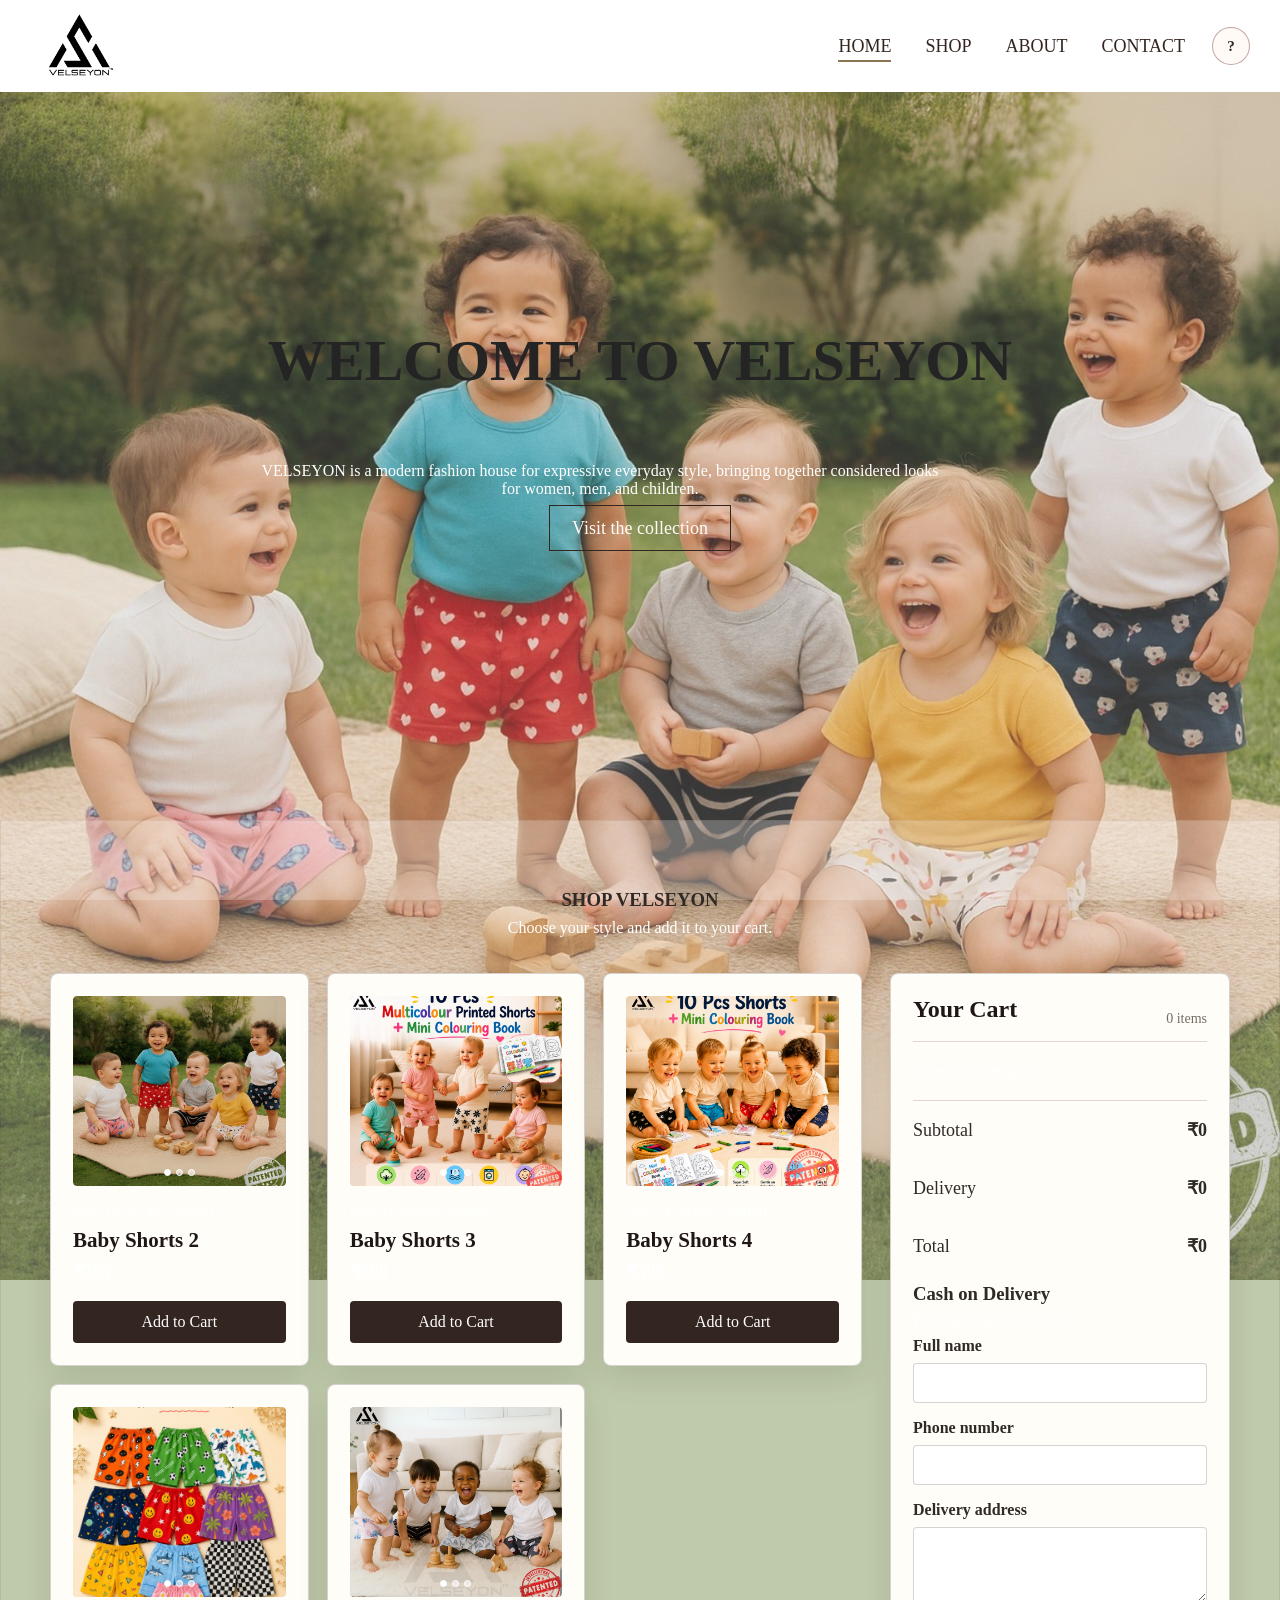
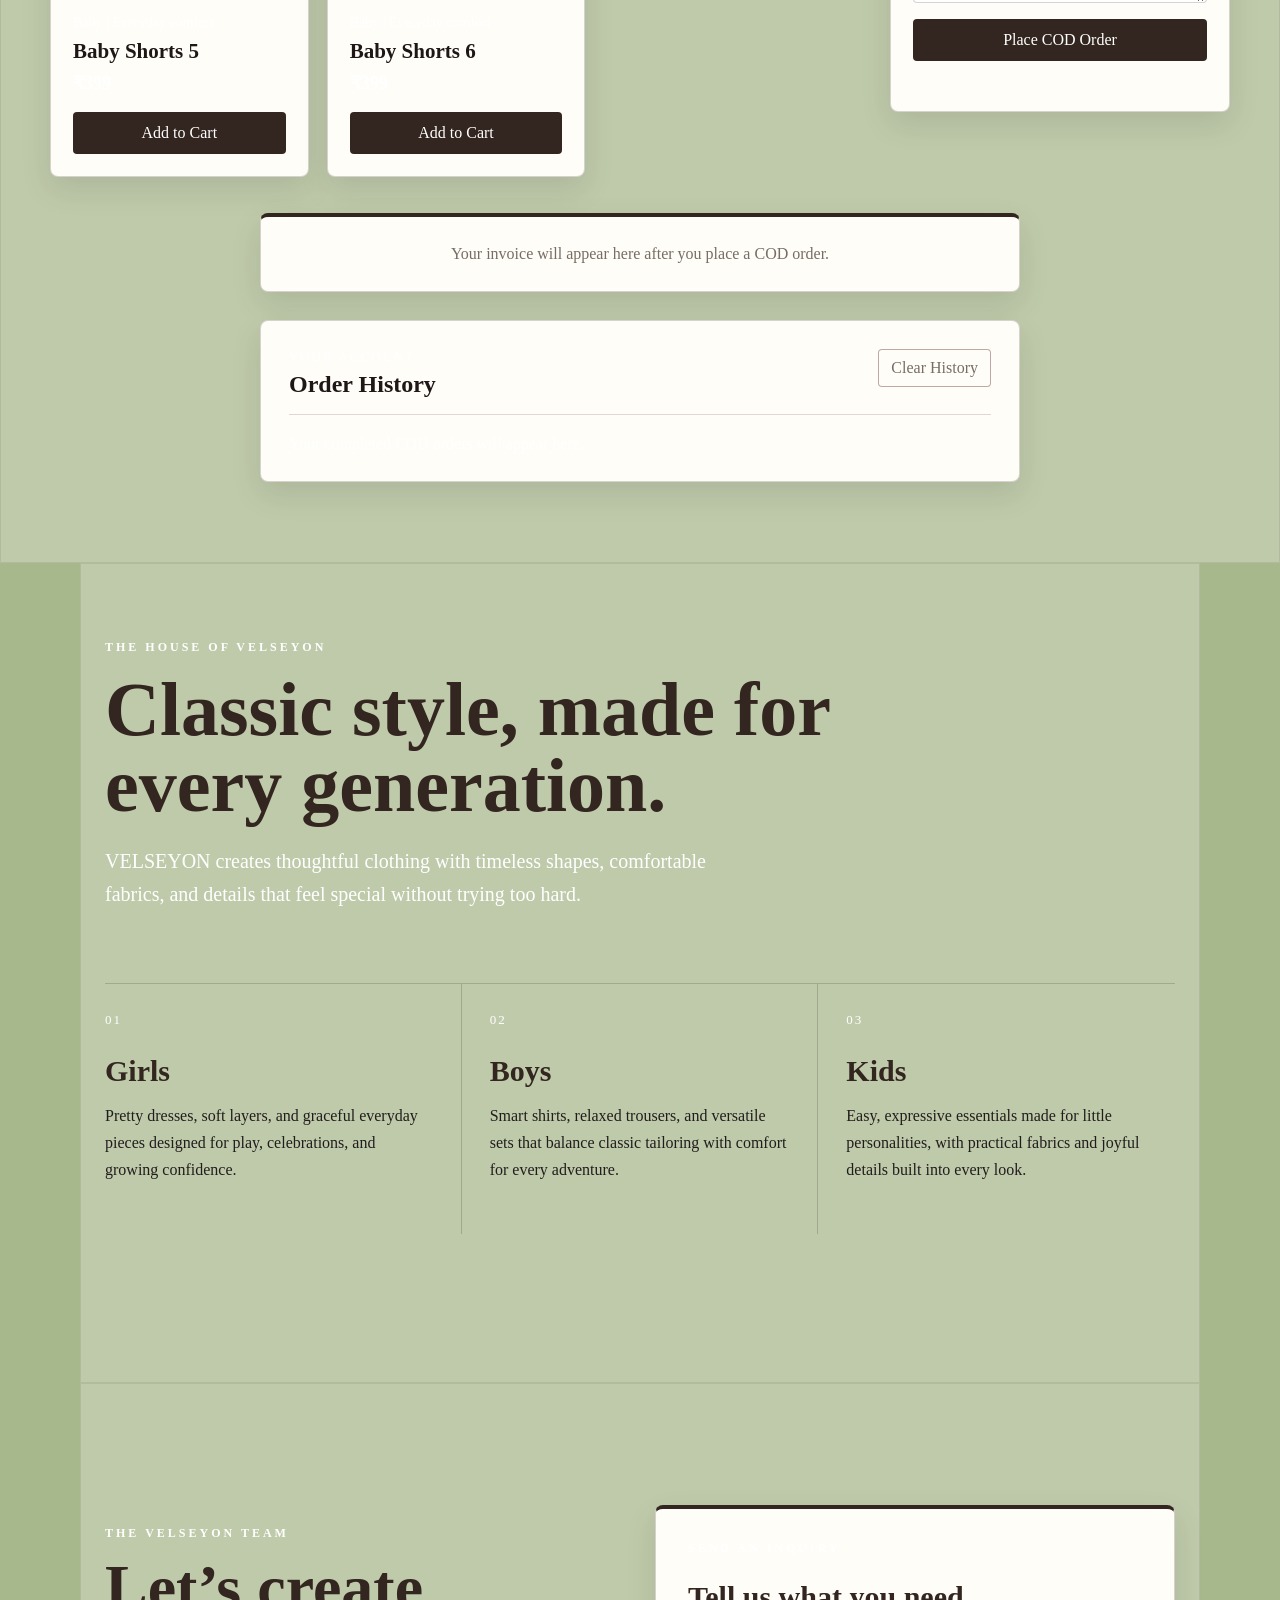
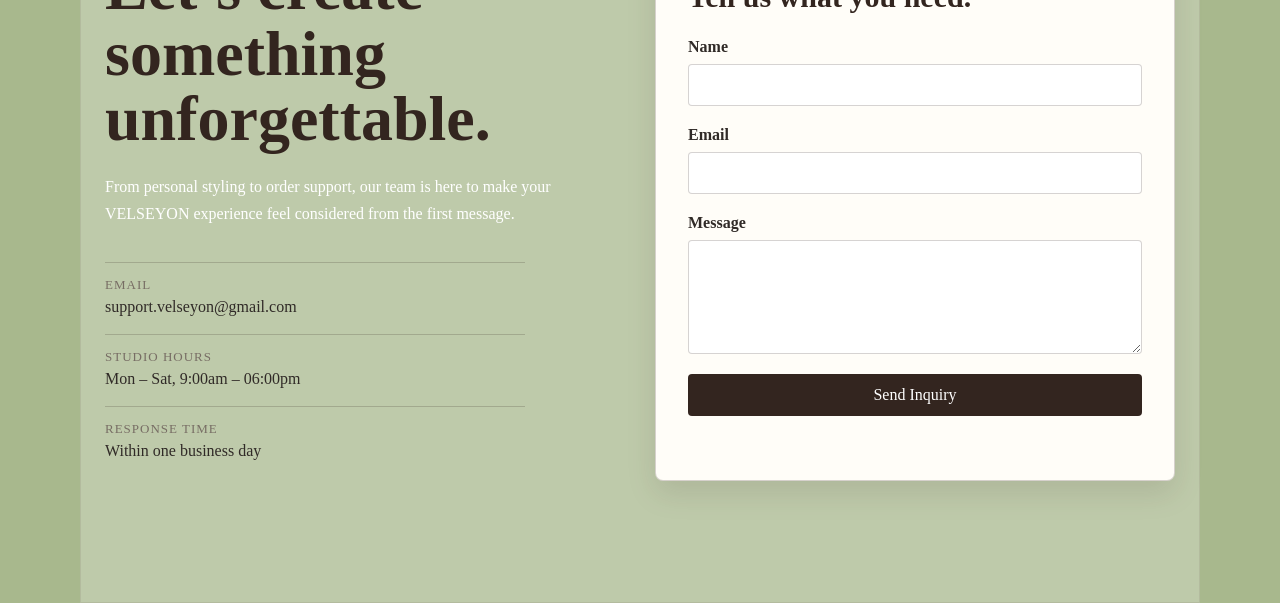
<file: index.html>
<!DOCTYPE html>
<html lang="en">
<head>
    <meta charset="UTF-8">
    <meta name="viewport" content="width=device-width, initial-scale=1.0">
    <meta http-equiv="refresh" content="0; url=HOME%20PAGE.html">
    <title>VELSEYON</title>
</head>
<body>
    <p>Opening VELSEYON...</p>
    <p><a href="HOME%20PAGE.html">Open the VELSEYON home page</a></p>
    <script>window.location.replace('HOME%20PAGE.html');</script>
</body>
</html>
</file>
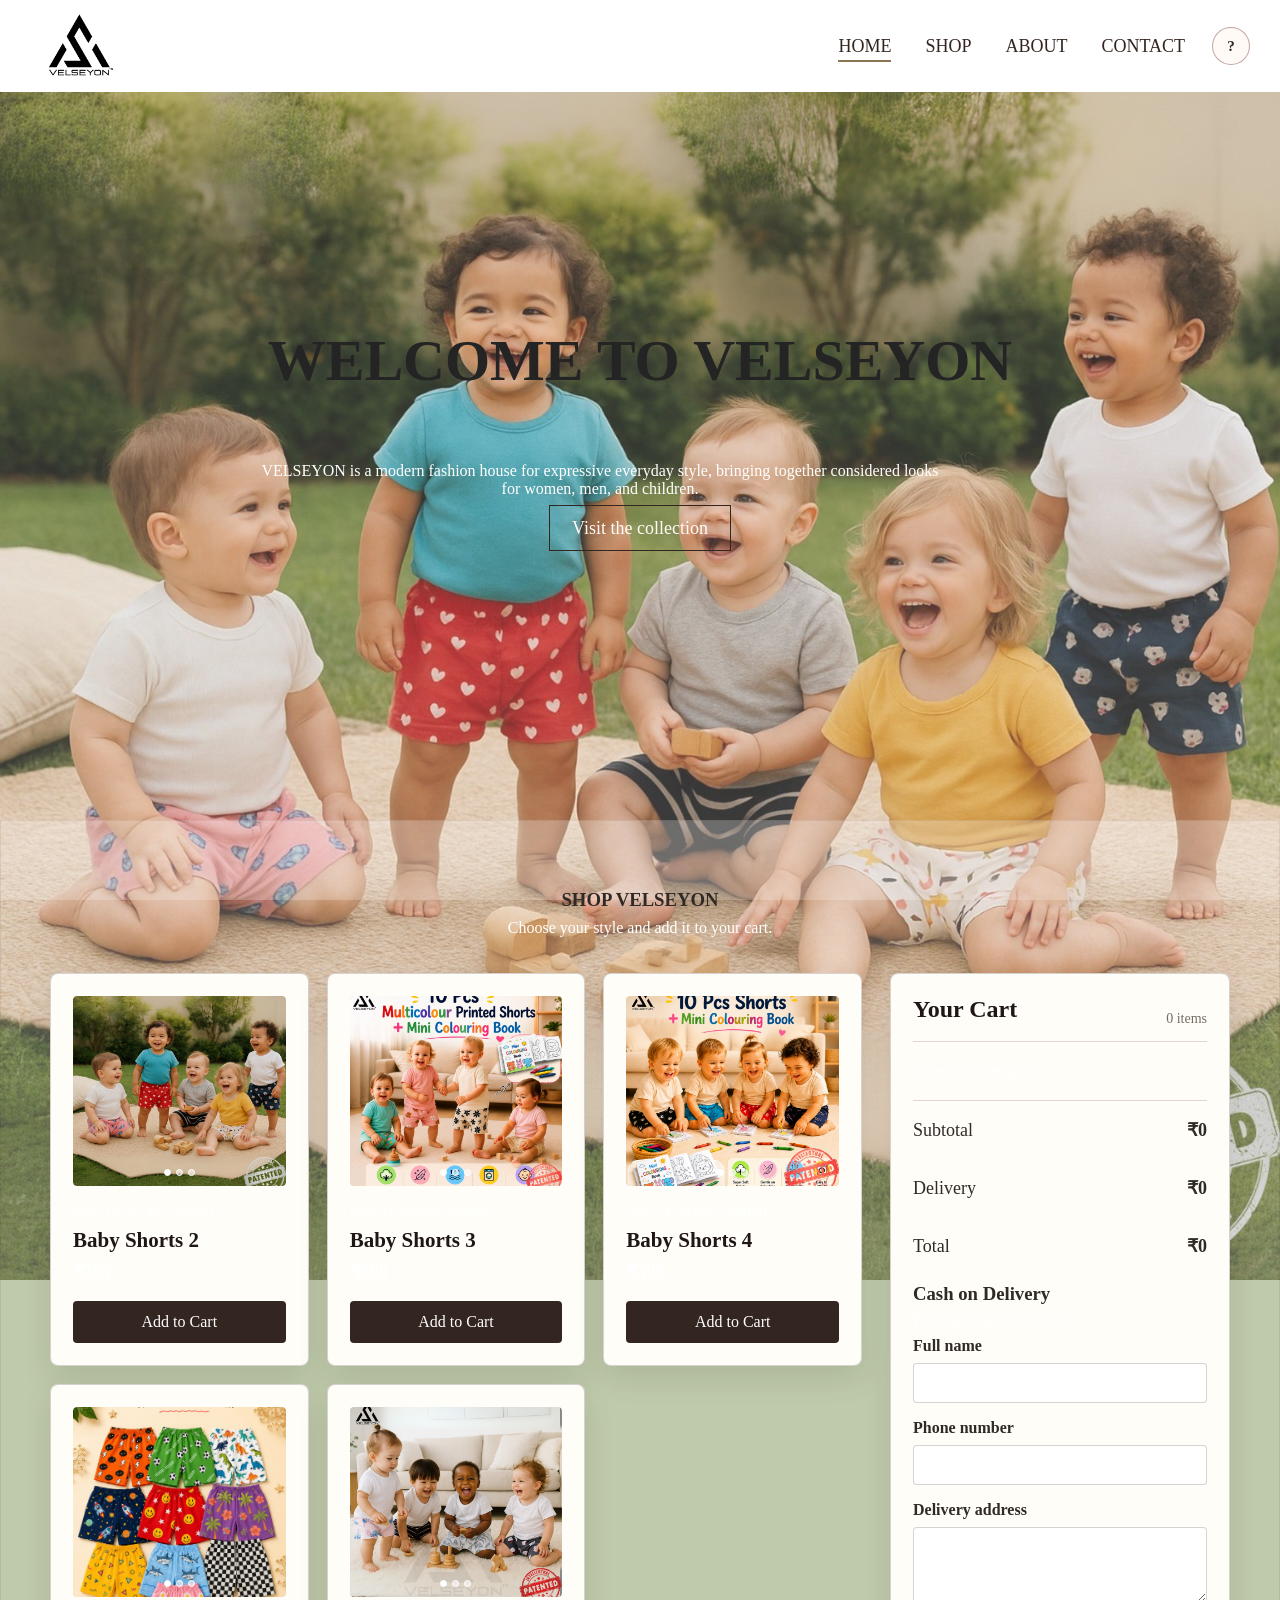
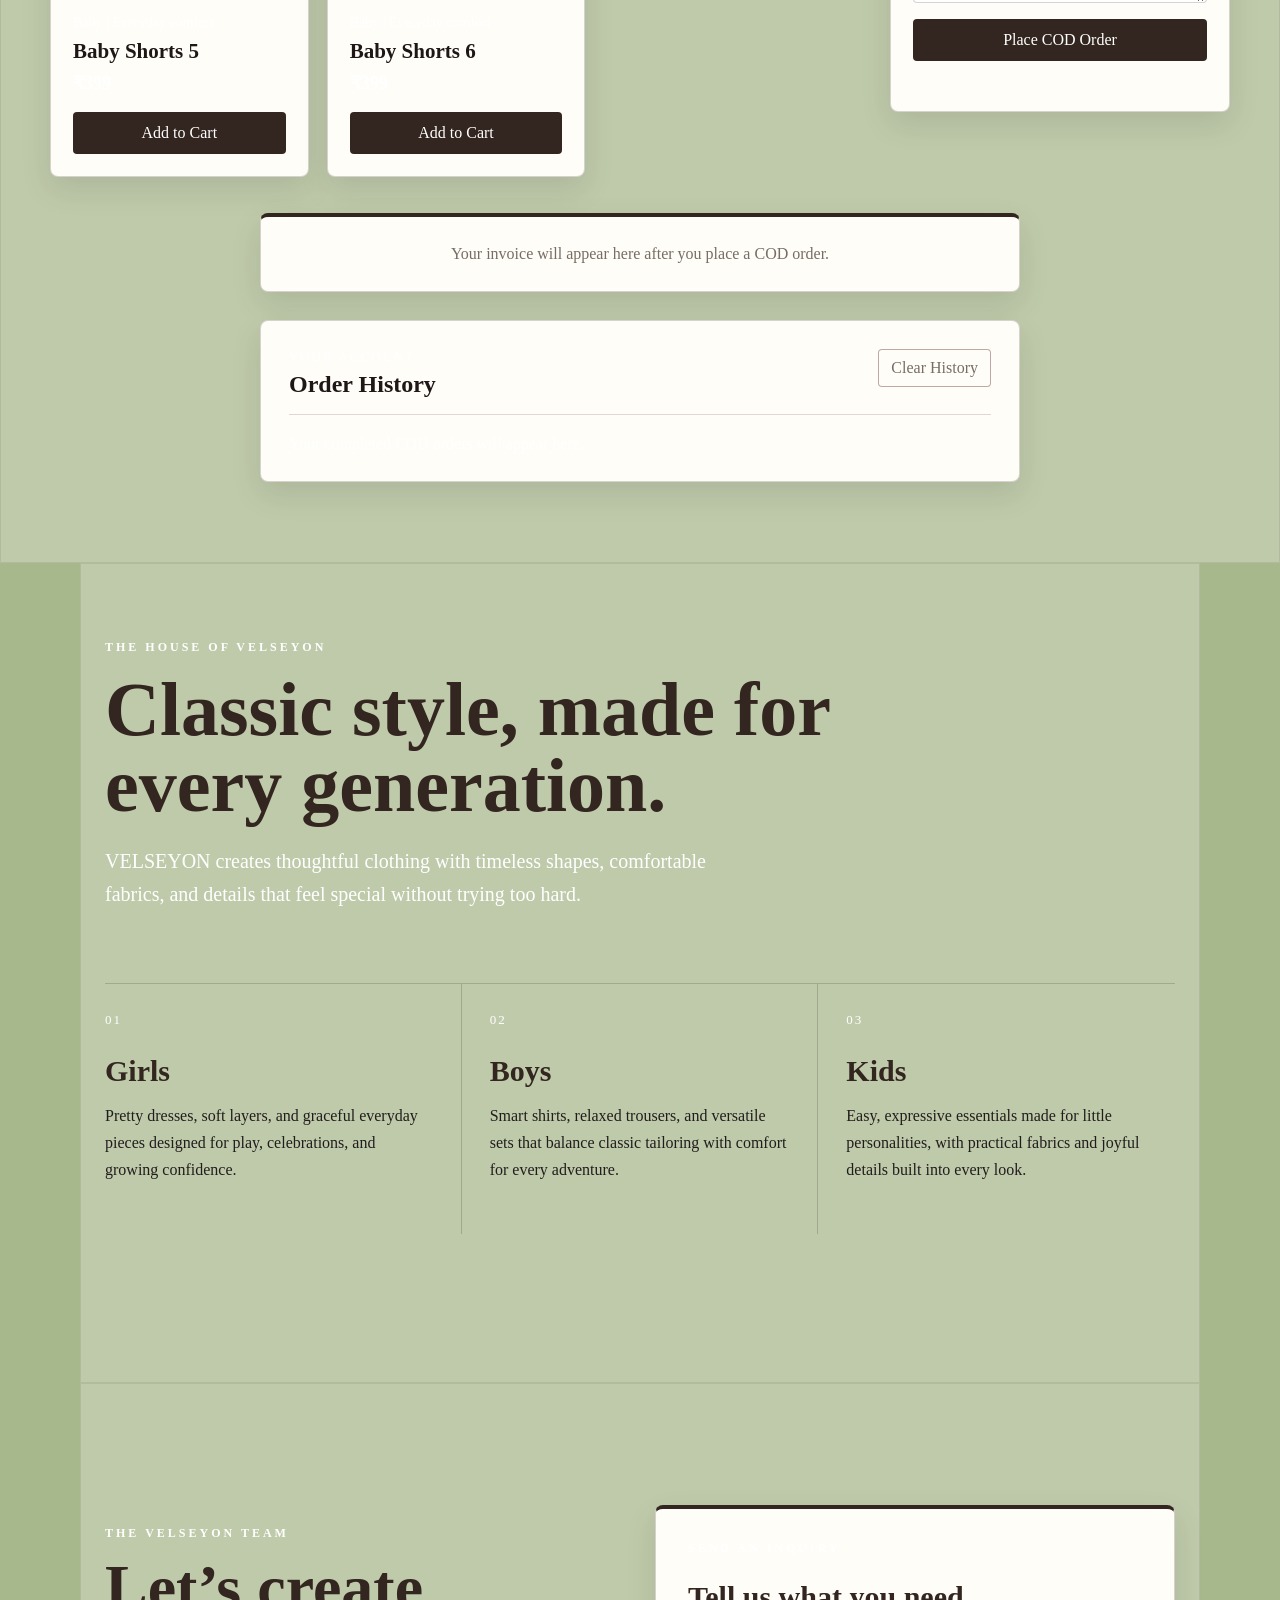
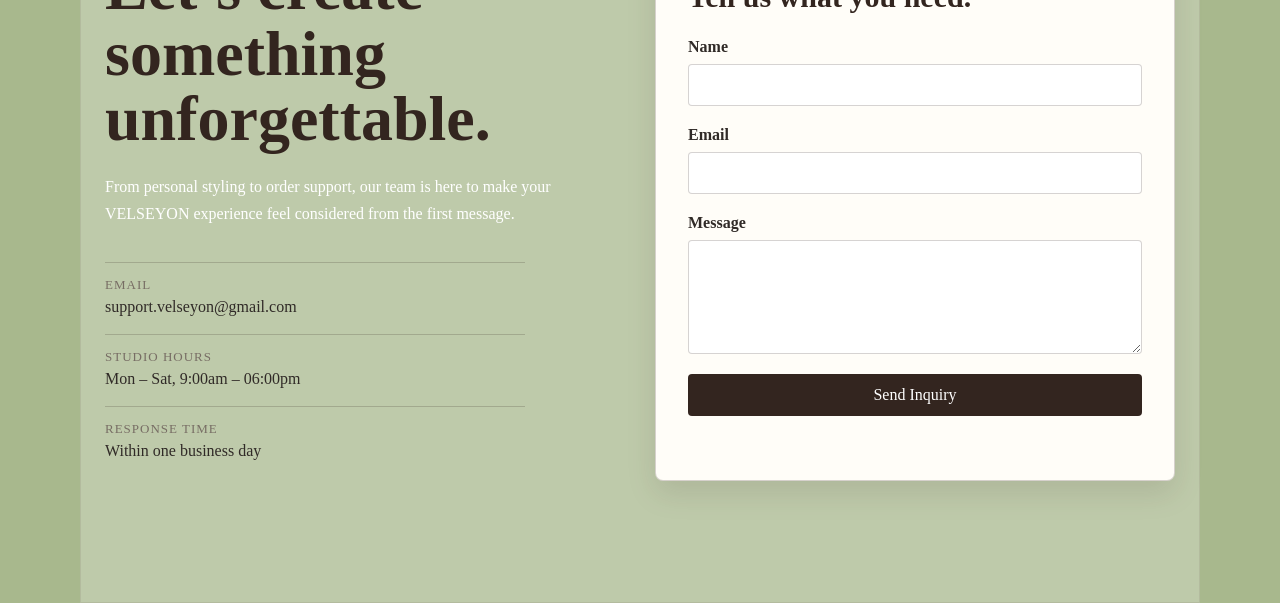
<file: HOME PAGE.html>
<!DOCTYPE html>
<html lang="en">
<head>
    <meta charset="UTF-8">
    <meta name="viewport" content="width=device-width, initial-scale=1.0">
    <title>VELSEYON</title>
    <link rel="stylesheet" href="STYLE.css">
    <link rel="icon" type="image/png" href="Photos/VELSEYON Logo.png">
    <link rel="apple-touch-icon" href="Photos/VELSEYON Logo.png">
</head>
<body id="top" class="home-page">
    <header>
        <nav>
            <a href="#home" class="logo" aria-label="Go to home section">
                <img src="Photos/VELSEYON Logo.png" alt="VELSEYON Logo">
            </a>
            <ul>
                <li><a href="#home" class="active">Home</a></li>
                <li><a href="#shop">Shop</a></li>
                <li><a href="#about">About</a></li>
                <li><a href="#contact">Contact</a></li>
                <li><a class="profile-button" href="LOGIN.html" aria-label="Open your profile"><span class="profile-initial" aria-hidden="true">?</span></a></li>
            </ul>
        </nav>
    </header>

    <main id="home" class="page-section home-hero">
        <div class="hero-inner">
            <h1>WELCOME TO VELSEYON</h1>
            <p class="home-intro">VELSEYON is a modern fashion house for expressive everyday style, bringing together considered looks for women, men, and children.</p>
            <a class="home-cta" href="#shop">Visit the collection</a>
        </div>
    </main>

    <section id="shop" class="shop-page page-section" data-shop-page>
        <section class="shop-heading">
            <h1>SHOP VELSEYON</h1>
            <p>Choose your style and add it to your cart.</p>
        </section>

        <div class="shop-layout">
            <section class="product-grid" aria-label="Products">
                <article class="product-card" data-product-card>
                    <div class="product-gallery" data-gallery>
                        <img class="product-image is-active" src="Photos/baby shorts 1.jpeg" alt="Baby Shorts 1" loading="lazy">
                        <img class="product-image" src="Photos/baby shorts 3.jpeg" alt="Baby Shorts 3 style view" loading="lazy">
                        <img class="product-image" src="Photos/baby shorts 4.jpeg" alt="Baby Shorts 4 style view" loading="lazy">
                        <button class="gallery-arrow gallery-prev" type="button" data-gallery-prev aria-label="Previous Baby Shorts 2 photo">‹</button>
                        <button class="gallery-arrow gallery-next" type="button" data-gallery-next aria-label="Next Baby Shorts 2 photo">›</button>
                        <div class="gallery-dots" data-gallery-dots></div>
                    </div>
                    <p class="product-category">Baby | Everyday comfort</p>
                    <h2>Baby Shorts 2</h2>
                    <p class="product-price">₹399</p>
                    <button class="add-to-cart" type="button" data-product-id="baby-shorts-2" data-product-name="Baby Shorts 2" data-product-price="399">Add to Cart</button>
                </article>

                <article class="product-card" data-product-card>
                    <div class="product-gallery" data-gallery>
                        <img class="product-image is-active" src="Photos/baby shorts 3.jpeg" alt="Baby Shorts 3" loading="lazy">
                        <img class="product-image" src="Photos/baby shorts 4.jpeg" alt="Baby Shorts 4 style view" loading="lazy">
                        <img class="product-image" src="Photos/baby shorts 5.jpeg" alt="Baby Shorts 5 style view" loading="lazy">
                        <button class="gallery-arrow gallery-prev" type="button" data-gallery-prev aria-label="Previous Baby Shorts 3 photo">‹</button>
                        <button class="gallery-arrow gallery-next" type="button" data-gallery-next aria-label="Next Baby Shorts 3 photo">›</button>
                        <div class="gallery-dots" data-gallery-dots></div>
                    </div>
                    <p class="product-category">Baby | Everyday comfort</p>
                    <h2>Baby Shorts 3</h2>
                    <p class="product-price">₹399</p>
                    <button class="add-to-cart" type="button" data-product-id="baby-shorts-3" data-product-name="Baby Shorts 3" data-product-price="399">Add to Cart</button>
                </article>

                <article class="product-card" data-product-card>
                    <div class="product-gallery" data-gallery>
                        <img class="product-image is-active" src="Photos/baby shorts 4.jpeg" alt="Baby Shorts 4" loading="lazy">
                        <img class="product-image" src="Photos/baby shorts 5.jpeg" alt="Baby Shorts 5 style view" loading="lazy">
                        <img class="product-image" src="Photos/bay shorts 6.jpeg" alt="Baby Shorts 6 style view" loading="lazy">
                        <button class="gallery-arrow gallery-prev" type="button" data-gallery-prev aria-label="Previous Baby Shorts 4 photo">‹</button>
                        <button class="gallery-arrow gallery-next" type="button" data-gallery-next aria-label="Next Baby Shorts 4 photo">›</button>
                        <div class="gallery-dots" data-gallery-dots></div>
                    </div>
                    <p class="product-category">Baby | Everyday comfort</p>
                    <h2>Baby Shorts 4</h2>
                    <p class="product-price">₹399</p>
                    <button class="add-to-cart" type="button" data-product-id="baby-shorts-4" data-product-name="Baby Shorts 4" data-product-price="399">Add to Cart</button>
                </article>

                <article class="product-card" data-product-card>
                    <div class="product-gallery" data-gallery>
                        <img class="product-image is-active" src="Photos/baby shorts 5.jpeg" alt="Baby Shorts 5" loading="lazy">
                        <img class="product-image" src="Photos/bay shorts 6.jpeg" alt="Baby Shorts 6 style view" loading="lazy">
                        <img class="product-image" src="Photos/baby shorts 2.jpeg" alt="Baby Shorts 2 style view" loading="lazy">
                        <button class="gallery-arrow gallery-prev" type="button" data-gallery-prev aria-label="Previous Baby Shorts 5 photo">‹</button>
                        <button class="gallery-arrow gallery-next" type="button" data-gallery-next aria-label="Next Baby Shorts 5 photo">›</button>
                        <div class="gallery-dots" data-gallery-dots></div>
                    </div>
                    <p class="product-category">Baby | Everyday comfort</p>
                    <h2>Baby Shorts 5</h2>
                    <p class="product-price">₹399</p>
                    <button class="add-to-cart" type="button" data-product-id="baby-shorts-5" data-product-name="Baby Shorts 5" data-product-price="399">Add to Cart</button>
                </article>

                <article class="product-card" data-product-card>
                    <div class="product-gallery" data-gallery>
                        <img class="product-image is-active" src="Photos/bay shorts 6.jpeg" alt="Baby Shorts 6" loading="lazy">
                        <img class="product-image" src="Photos/baby shorts 2.jpeg" alt="Baby Shorts 2 style view" loading="lazy">
                        <img class="product-image" src="Photos/baby shorts 3.jpeg" alt="Baby Shorts 3 style view" loading="lazy">
                        <button class="gallery-arrow gallery-prev" type="button" data-gallery-prev aria-label="Previous Baby Shorts 6 photo">‹</button>
                        <button class="gallery-arrow gallery-next" type="button" data-gallery-next aria-label="Next Baby Shorts 6 photo">›</button>
                        <div class="gallery-dots" data-gallery-dots></div>
                    </div>
                    <p class="product-category">Baby | Everyday comfort</p>
                    <h2>Baby Shorts 6</h2>
                    <p class="product-price">₹399</p>
                    <button class="add-to-cart" type="button" data-product-id="baby-shorts-6" data-product-name="Baby Shorts 6" data-product-price="399">Add to Cart</button>
                </article>
            </section>

            <aside class="cart-panel" aria-labelledby="cart-title">
                <div class="cart-heading">
                    <h2 id="cart-title">Your Cart</h2>
                    <span id="cart-count">0 items</span>
                </div>
                <div id="cart-items" class="cart-items">
                    <p class="empty-cart">Your cart is empty.</p>
                </div>
                <div class="cart-total">
                    <span>Subtotal</span>
                    <strong id="cart-subtotal">₹0</strong>
                </div>
                <div class="cart-total">
                    <span>Delivery</span>
                    <strong id="cart-shipping">₹0</strong>
                </div>
                <div class="cart-total">
                    <span>Total</span>
                    <strong id="cart-total">₹0</strong>
                </div>

                <form id="checkout-form" class="checkout-form">
                    <h3>Cash on Delivery</h3>
                    <p class="payment-note">Pay when your order arrives.</p>
                    <label for="customer-name">Full name</label>
                    <input id="customer-name" name="customer-name" type="text" autocomplete="name" required>
                    <label for="customer-phone">Phone number</label>
                    <input id="customer-phone" name="customer-phone" type="tel" autocomplete="tel" required>
                    <label for="customer-address">Delivery address</label>
                    <textarea id="customer-address" name="customer-address" rows="3" autocomplete="street-address" required></textarea>
                    <button class="checkout-button" type="submit">Place COD Order</button>
                    <p id="order-status" class="order-status" role="status" aria-live="polite"></p>
                </form>
            </aside>
        </div>

        <section id="invoice-panel" class="invoice-panel" aria-live="polite">
            <div class="invoice-empty">Your invoice will appear here after you place a COD order.</div>
        </section>

        <section class="order-history" aria-labelledby="history-title">
            <div class="history-heading">
                <div>
                    <p class="invoice-label">YOUR ACCOUNT</p>
                    <h2 id="history-title">Order History</h2>
                </div>
                <button type="button" class="clear-history" data-clear-history>Clear History</button>
            </div>
            <div id="order-history-list">
                <p class="history-empty">Your completed COD orders will appear here.</p>
            </div>
        </section>
    </section>

    <section id="about" class="about-content page-section">
        <div class="about-hero">
            <p class="about-eyebrow">THE HOUSE OF VELSEYON</p>
            <h1>Classic style, made for every generation.</h1>
            <p class="about-lead">VELSEYON creates thoughtful clothing with timeless shapes, comfortable fabrics, and details that feel special without trying too hard.</p>
        </div>

        <div class="about-collections" aria-label="Our collections">
            <article>
                <p class="about-number">01</p>
                <h2>Girls</h2>
                <p>Pretty dresses, soft layers, and graceful everyday pieces designed for play, celebrations, and growing confidence.</p>
            </article>
            <article>
                <p class="about-number">02</p>
                <h2>Boys</h2>
                <p>Smart shirts, relaxed trousers, and versatile sets that balance classic tailoring with comfort for every adventure.</p>
            </article>
            <article>
                <p class="about-number">03</p>
                <h2>Kids</h2>
                <p>Easy, expressive essentials made for little personalities, with practical fabrics and joyful details built into every look.</p>
            </article>
        </div>
    </section>

    <section id="contact" class="contact-content page-section">
        <div class="contact-intro">
            <p class="contact-eyebrow">THE VELSEYON TEAM</p>
            <h1>Let’s create something unforgettable.</h1>
            <p class="contact-lead">From personal styling to order support, our team is here to make your VELSEYON experience feel considered from the first message.</p>
            <div class="contact-details">
                <div>
                    <span>Email</span>
                    <a href="mailto:support.velseyon@gmail.com">support.velseyon@gmail.com</a>
                </div>
                <div>
                    <span>Studio hours</span>
                    <strong>Mon – Sat, 9:00am – 06:00pm</strong>
                </div>
                <div>
                    <span>Response time</span>
                    <strong>Within one business day</strong>
                </div>
            </div>
        </div>

        <div class="contact-panel">
            <p class="contact-eyebrow">SEND AN INQUIRY</p>
            <h2>Tell us what you need.</h2>
            <form id="contact-form">
                <label for="name">Name</label>
                <input id="name" name="name" type="text" required>

                <label for="email">Email</label>
                <input id="email" name="email" type="email" required>

                <label for="message">Message</label>
                <textarea id="message" name="message" rows="5" required></textarea>

                <button type="submit">Send Inquiry</button>
                <p id="contact-status" class="contact-status" role="status" aria-live="polite"></p>
            </form>
        </div>
    </section>

<!-- Your website JavaScript -->
<script type="module" src="FUNC.js"></script>
</body>
</html>
</file>
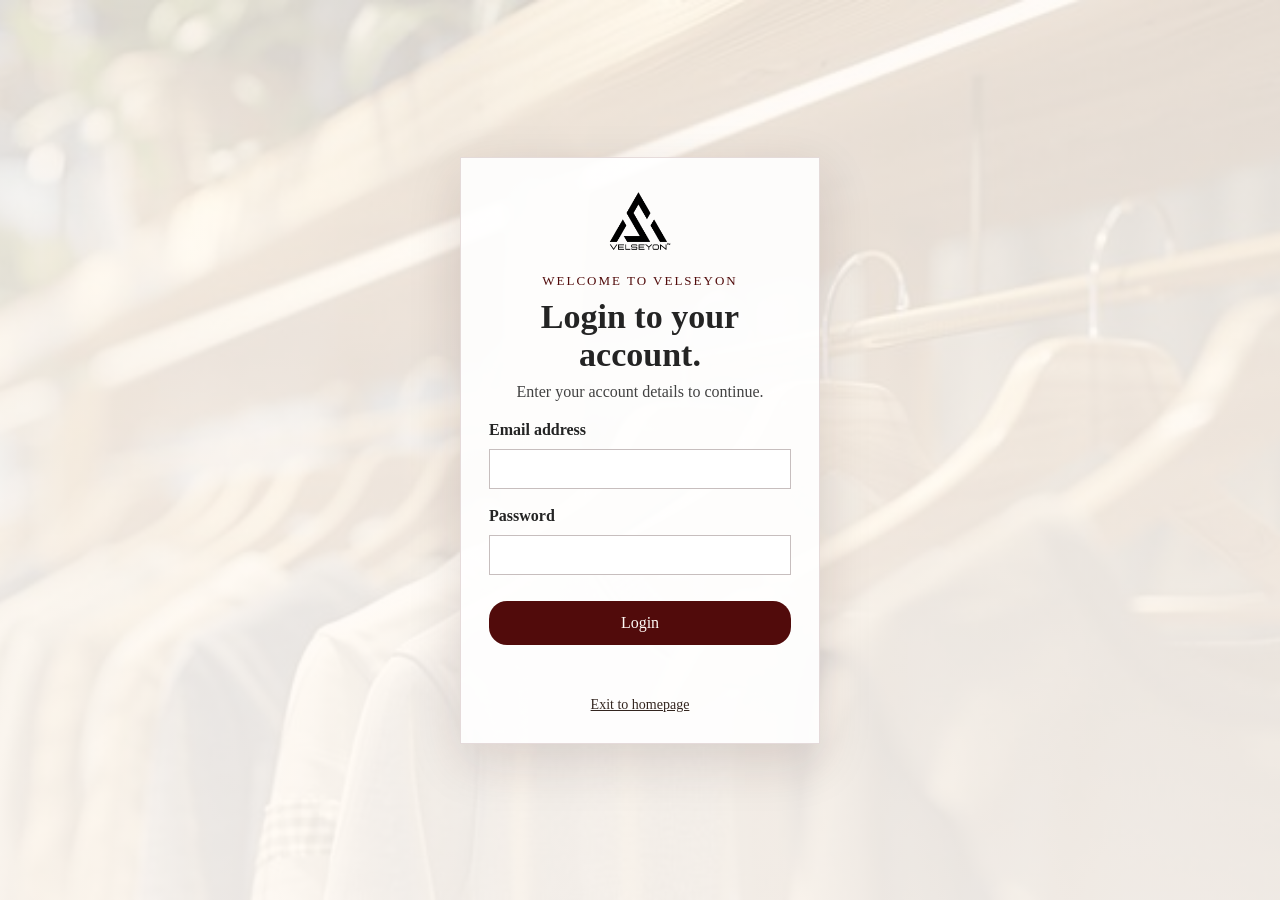
<file: LOGIN.html>
<!DOCTYPE html>
<html lang="en">
<head>
    <meta charset="UTF-8">
    <meta name="viewport" content="width=device-width, initial-scale=1.0">
    <title>Login | VELSEYON</title>
    <link rel="stylesheet" href="STYLE.css">
    <link rel="icon" type="image/png" href="Photos/VELSEYON Logo.png">
</head>
<body class="login-page">
    <main class="login-screen" aria-labelledby="login-title">
        <div class="login-panel">
            <a href="HOME%20PAGE.html" aria-label="Back to VELSEYON home">
                <img class="login-logo" src="Photos/VELSEYON Logo.png" alt="VELSEYON Logo">
            </a>
            <p class="login-eyebrow">WELCOME TO VELSEYON</p>
            <h1 id="login-title">Login to your account.</h1>
            <p class="login-intro">Enter your account details to continue.</p>
            <form id="login-form" class="login-form">
                <label for="login-email">Email address</label>
                <input id="login-email" name="login-email" type="email" autocomplete="email" required>
                <label for="login-password">Password</label>
                <input id="login-password" name="login-password" type="password" autocomplete="current-password" required>
                <button type="submit">Login</button>
                <p id="login-status" class="login-status" role="status" aria-live="polite"></p>
            </form>
            <a class="login-exit" href="HOME%20PAGE.html">Exit to homepage</a>
            <div id="account-panel" class="account-panel" hidden>
                <div id="account-initial" class="account-initial" aria-hidden="true">?</div>
                <p id="account-email" class="account-email"></p>
                <button id="logout-button" class="logout-button" type="button">Logout</button>
                <a class="login-exit" href="HOME%20PAGE.html">Exit to homepage</a>
            </div>
        </div>
    </main>
    <script type="module" src="FUNC.js"></script>
</body>
</html>
</file>
<file: STYLE.css>
* {
    margin: 0;
    padding: 0;
    list-style: none;
    box-sizing: border-box;
}
:root {
    --brand-deep: rgb(81, 11, 11);
    --brand-ink: rgb(55, 23, 23);
    --brand-rose: #b76570;
    --muted: #797676;
    --surface: #fffaf6;
    --edge: rgba(81, 11, 11, .16);
    --soft-radius: 8px;
}

html {
    scroll-behavior: smooth;
    zoom: 1;
}

body{
    min-height: 100vh;
    background-color: #fff;
    color: #2b211f;
    font-family:'Times New Roman', Times, serif;
    animation: page-enter .45s ease both;
}
body.page-exit {
    animation: page-exit .22s ease forwards;
    pointer-events: none;
}
@keyframes page-enter {
    from {
        opacity: 0;
        transform: scale(.985);
    }
    to {
        opacity: 1;
        transform: scale(1);
    }
}
@keyframes page-exit {
    from {
        opacity: 1;
        transform: scale(1);
    }
    to {
        opacity: 0;
        transform: scale(1.01);
    }
}
body.home-page {
    background-color: #a8b88d;
    background-image: linear-gradient(rgba(255, 250, 246, .15), rgba(255, 250, 246, .22)), url("Photos/baby shorts 1.jpeg");
    background-size:cover;
    background-position: center top;
    background-attachment: fixed;
    background-repeat: no-repeat;
}
.auth-locked > header,
.auth-locked > main,
.auth-locked > section:not(#login-screen) {
    display: none;
}
.auth-entering > header,
.auth-entering > main,
.auth-entering > section:not(#login-screen) {
    animation: website-reveal .6s ease both;
}
@keyframes website-reveal {
    from {
        opacity: 0;
        transform: translateY(12px);
    }
    to {
        opacity: 1;
        transform: translateY(0);
    }
}
.login-screen.is-leaving {
    animation: login-leave .35s ease forwards;
}
@keyframes login-leave {
    to {
        opacity: 0;
        transform: scale(.98);
    }
}
.login-screen {
    min-height: 100vh;
    display: flex;
    align-items: center;
    justify-content: center;
    padding: 40px 20px;
    background: linear-gradient(rgba(255, 250, 246, .82), rgba(255, 250, 246, .9)), url("Photos/dress.jpg") center / cover;
}
.login-screen[hidden] {
    display: none;
}
.login-panel {
    width: min(360px, 100%);
    padding: 30px 28px;
    text-align: center;
    background: rgba(255, 255, 255, .9);
    border: 1px solid rgba(81, 11, 11, .14);
    box-shadow: 0 18px 50px rgba(55, 23, 23, .14);
}
.login-logo {
    width: 68px;
    height: 68px;
    object-fit: contain;
    margin-bottom: 12px;
}
.login-eyebrow,
.login-status {
    padding: 0;
    color: #510b0b;
    font-size: 13px;
    letter-spacing: 2px;
    text-transform: uppercase;
}
.login-panel h1 {
    margin: 9px 0;
    padding: 0;
    color: #242424;
    font-size: clamp(26px, 4vw, 34px);
}
.login-intro {
    padding: 0;
    margin-bottom: 20px;
    color: #424242;
}
.login-form {
    display: grid;
    gap: 10px;
    text-align: left;
}
.login-form label {
    color: #242424;
    font-weight: bold;
}
.login-form input {
    width: 100%;
    padding: 10px 12px;
    margin-bottom: 8px;
    border: 1px solid rgba(55, 23, 23, .28);
    background: #fff;
    color: #242424;
    font: inherit;
}
.login-form button,
.logout-button {
    border: 0;
    border-radius: 18px;
    background: #510b0b;
    color: #fffaf6;
    font: inherit;
    cursor: pointer;
}
.login-form button {
    padding: 13px 18px;
    margin-top: 8px;
}
.login-form button:hover,
.login-form button:focus-visible,
.logout-button:hover,
.logout-button:focus-visible {
    background: #371717;
}
.login-status {
    min-height: 18px;
    margin-top: 8px;
    text-align: center;
    letter-spacing: 0;
    text-transform: none;
}
.login-exit {
    display: block;
    margin-top: 16px;
    padding: 0;
    color: var(--brand-deep);
    font-size: 14px;
    text-decoration: underline;
}
.logout-button {
    padding: 9px 13px;
    margin-left: 8px;
    font-size: 14px;
}
.user-greeting {
    display: inline-flex;
    align-items: center;
    justify-content: center;
    width: 32px;
    height: 32px;
    border-radius: 50%;
    border: 2px solid #30241f;
    background: #c9a98f;
    color: #30241f;
    font-size: 15px;
    font-weight: bold;
    text-transform: uppercase;
}
header {
    position: fixed;
    top: 0;
    width: 100%;
    z-index: 10;
    background-color: #fff;
    transition: background-color .35s ease, box-shadow .35s ease;
}
body.inner-page {
    padding-top: 80px;
    background-image: linear-gradient(rgba(255, 255, 255, .86), rgba(255, 255, 255, .86)), url("Photos/dress.jpg");
    background-size: cover;
    background-position: center;
    background-attachment: fixed;
    background-repeat: no-repeat;
}
header.scrolled {
    background-color: #fff;
    box-shadow: 0 4px 16px rgba(55, 23, 23, .16);
}
a {
    color: #2c1d1b;
    text-decoration: none;
    font-size: 18px;
    padding: 10px 15px;
}
nav {
    min-height: 80px;
    padding: 0 30px;
    display: flex;
    justify-content: space-between;
    align-items: center;
    gap: 24px;
    transition: min-height .35s ease, padding .35s ease;
}
header.scrolled nav {
    min-height: 64px;
}
nav ul {
    display: flex;
    align-items: center;
    gap: 4px;
}
nav ul li a {
    position: relative;
    color: #2e1f1d;
    text-decoration: none;
    text-transform: uppercase;
    border-radius: 18px;
    transition: color .3s ease;
}
nav ul li a::after {
    content: "";
    position: absolute;
    right: 15px;
    bottom: 4px;
    left: 15px;
    height: 2px;
    background-color: #510b0b;
    transform: scaleX(0);
    transition: transform .3s ease;
}
nav ul li a:hover,
nav ul li a:focus-visible,
nav ul li a.active {
    color: #797676;
    background-color: transparent;
}
nav ul li a:hover::after,
nav ul li a:focus-visible::after,
nav ul li a.active::after {
    transform: scaleX(1);
}
.profile-button {
    display: inline-flex;
    align-items: center;
    justify-content: center;
    width: 38px;
    height: 38px;
    margin-left: 8px;
    padding: 0;
    border: 1px solid rgba(81, 11, 11, .35);
    border-radius: 50%;
    background: #fffaf6;
    color: var(--brand-deep);
    cursor: pointer;
}
.profile-button::after {
    display: none;
}
.profile-button:hover,
.profile-button:focus-visible {
    background: #f1e3d8;
}
.profile-icon {
    position: relative;
    display: block;
    width: 18px;
    height: 18px;
    margin: 0 auto;
    border: 2px solid currentColor;
    border-radius: 50%;
}
.profile-icon::before {
    content: "";
    position: absolute;
    top: 3px;
    left: 50%;
    width: 4px;
    height: 4px;
    border: 1px solid currentColor;
    border-radius: 50%;
    transform: translateX(-50%);
}
.profile-icon::after {
    content: "";
    position: absolute;
    right: 3px;
    bottom: 2px;
    left: 3px;
    height: 5px;
    border: 1px solid currentColor;
    border-bottom: 0;
    border-radius: 8px 8px 0 0;
}
.profile-initial,
.account-initial {
    display: grid;
    place-items: center;
    width: 100%;
    height: 100%;
    border-radius: 50%;
    font-size: 15px;
    font-weight: bold;
    text-transform: uppercase;
}
.account-panel {
    display: grid;
    justify-items: center;
    gap: 12px;
    text-align: center;
}
.account-panel[hidden] {
    display: none;
}
.account-initial {
    width: 64px;
    height: 64px;
    background: #c9a98f;
    color: #30241f;
    font-size: 24px;
}
.account-email {
    padding: 0;
    color: #424242;
}
.account-panel .logout-button {
    margin: 4px 0 0;
    padding: 11px 24px;
}
.profile-panel {
    position: fixed;
    inset: 0;
    z-index: 20;
    display: grid;
    place-items: center;
    min-height: 100vh;
    padding: 112px 24px 48px;
    overflow-y: auto;
    background: var(--surface);
}
.profile-panel[hidden] {
    display: none;
}
.profile-card {
    position: relative;
    width: min(900px, 100%);
    min-height: calc(100vh - 160px);
    padding: 56px clamp(28px, 8vw, 120px);
    background: #fff;
    border: 0;
    box-shadow: none;
}
.profile-card h2 {
    padding: 0 0 10px;
    color: var(--brand-deep);
}
.profile-note {
    padding: 0 0 18px;
    color: var(--muted);
}
.profile-close {
    position: absolute;
    top: 12px;
    right: 14px;
    border: 0;
    background: transparent;
    color: var(--brand-deep);
    cursor: pointer;
    font-size: 28px;
    line-height: 1;
}
.profile-form {
    display: grid;
    gap: 8px;
}
.profile-form label {
    color: var(--brand-ink);
    font-weight: bold;
}
.profile-form input {
    width: 100%;
    margin-bottom: 8px;
    padding: 10px;
    border: 1px solid rgba(81, 11, 11, .3);
    border-radius: 4px;
    font: inherit;
}
.profile-form button {
    padding: 11px 14px;
    border: 0;
    border-radius: 4px;
    background: var(--brand-deep);
    color: #fff;
    cursor: pointer;
    font: inherit;
}
.profile-form .profile-history-button {
    background: #e9dfd4;
    color: var(--brand-ink);
}
.profile-form .profile-logout-button {
    background: #e9dfd4;
    color: var(--brand-ink);
}
.profile-status {
    min-height: 20px;
    padding: 4px 0 0;
    color: var(--brand-deep);
    text-align: center;
}
main {
    min-height: calc(100vh - 80px);
    display: flex;
    flex-direction: column;
    justify-content: center;
    align-items: center;
}
.contact-content {
    width: min(1120px, 100%);
    min-height: calc(100vh - 80px);
    margin: 0 auto;
    padding: 72px 24px;
    display: grid;
    grid-template-columns: minmax(0, 1fr) minmax(360px, 520px);
    align-items: center;
    gap: 72px;
    background: rgba(255, 255, 255, 0.26);
    border: 1px solid rgba(55, 23, 23, 0.08);
    backdrop-filter: blur(2px);
}
.contact-intro {
    padding: 24px 0;
}
.contact-eyebrow {
    padding: 0 0 14px;
    color: var(--brand-rose);
    font-size: 12px;
    font-weight: bold;
    letter-spacing: 3px;
    text-align: left;
}
.contact-intro h1 {
    max-width: 560px;
    padding: 0 0 22px;
    color: var(--brand-deep);
    font-size: clamp(36px, 5vw, 64px);
    line-height: 1.02;
    text-align: left;
}
.contact-lead {
    max-width: 500px;
    padding: 0 0 34px;
    color: #1f1a1a;
    line-height: 1.7;
    text-align: left;
}
.contact-details {
    display: grid;
    gap: 18px;
    max-width: 420px;
}
.contact-details div {
    display: grid;
    gap: 5px;
    padding-top: 14px;
    border-top: 1px solid var(--edge);
}
.contact-details span {
    color: var(--muted);
    font-size: 13px;
    text-transform: uppercase;
    letter-spacing: 1px;
}
.contact-details a,
.contact-details strong {
    padding: 0;
    color: var(--brand-ink);
    font-size: 16px;
    font-weight: normal;
}
.contact-panel h2 {
    padding: 0 0 24px;
    color: var(--brand-deep);
    font-size: 30px;
    text-align: left;
}
.contact-panel {
    width: min(100%, 560px);
    padding: 32px;
    background: rgba(255, 250, 246, 0.82);
    border: 1px solid var(--edge);
    border-radius: var(--soft-radius);
    border-top: 4px solid var(--brand-deep);
    box-shadow: 0 12px 30px rgba(55, 23, 23, .1);
}
.contact-panel h1 {
    padding: 0 0 12px;
}
.contact-panel p {
    padding: 0 0 24px;
}
.contact-panel form {
    display: grid;
    gap: 8px;
}
.contact-panel label {
    color: rgb(55, 23, 23);
    font-weight: bold;
}
.contact-panel input,
.contact-panel textarea {
    width: 100%;
    margin-bottom: 12px;
    padding: 11px 12px;
    border: 1px solid rgba(81, 11, 11, .35);
    border-radius: 4px;
    font: inherit;
}
.contact-panel input:focus,
.contact-panel textarea:focus {
    outline: 2px solid rgba(81, 11, 11, .25);
    border-color: rgb(81, 11, 11);
}
.contact-panel button {
    padding: 12px 18px;
    border: 0;
    border-radius: 4px;
    background: rgb(81, 11, 11);
    color: #fff;
    font: inherit;
    cursor: pointer;
    transition: background-color .3s ease, transform .3s ease;
}
.contact-panel button:hover,
.contact-panel button:focus-visible {
    background: rgb(55, 23, 23);
    transform: translateY(-2px);
}
body.home-page main {
    padding-top: 80px;
}

.home-hero {
    min-height: calc(100vh - 80px);
    padding: 120px 24px 80px;
    display: flex;
    align-items: center;
    justify-content: center;
}

.hero-inner {
    max-width: 760px;
    text-align: center;
}

body.home-page .page-section,
.page-section {
    scroll-margin-top: 100px;
}

body.home-page main h1 {
    color: #242424;
    max-width: none;
    margin: 0 auto;
    font-size: clamp(28px, 5vw, 58px);
    line-height: 1.05;
    white-space: nowrap;
}
body.home-page main .home-intro {
    color: #fff;
}
body.home-page p {
    color: #fff;
}
body.home-page .home-cta {
    color: #fffaf6;
}
.home-next {
    min-height: 100vh;
    padding: 80px 24px;
    display: flex;
    flex-direction: column;
    justify-content: center;
    align-items: center;
    background: rgba(255, 255, 255, 0.26);
    backdrop-filter: blur(2px);
    scroll-margin-top: 80px;
}
.shop-page {
    display: block;
    padding: 48px 24px 80px;
    background: rgba(255, 255, 255, 0.26);
    border: 1px solid rgba(55, 23, 23, 0.08);
    backdrop-filter: blur(2px);
}
.shop-heading {
    max-width: 720px;
    margin: 0 auto 36px;
    text-align: center;
}
.shop-heading h1 {
    padding: 20px 0 8px;
}
.shop-heading p {
    padding: 0;
}
.shop-layout {
    width: min(1180px, 100%);
    margin: 0 auto;
    display: grid;
    grid-template-columns: minmax(0, 1fr) 340px;
    gap: 28px;
    align-items: start;
}
.product-grid {
    display: grid;
    grid-template-columns: repeat(3, minmax(0, 1fr));
    gap: 18px;
}
.product-card,
.cart-panel {
    padding: 22px;
    background: var(--surface);
    border: 1px solid var(--edge);
    border-radius: var(--soft-radius);
    box-shadow: 0 12px 30px rgba(55, 23, 23, .08);
}
.product-card {
    display: flex;
    min-height: 310px;
    flex-direction: column;
    transform: translateY(0);
    transition: transform .35s ease, box-shadow .35s ease;
}
.product-card:hover,
.product-card:focus-within {
    transform: translateY(-8px);
    box-shadow: 0 20px 38px rgba(55, 23, 23, .16);
}
.product-swatch {
    height: 150px;
    margin-bottom: 18px;
}
.product-image {
    width: 100%;
    height: 190px;
    object-fit: cover;
    object-position: center;
    border-radius: 4px;
    opacity: 0;
    transition: opacity .45s ease, transform .6s cubic-bezier(.2, .7, .2, 1), filter .6s ease;
}
.product-gallery {
    position: relative;
    height: 190px;
    margin-bottom: 18px;
    overflow: hidden;
    border-radius: 4px;
    background: #e7dccb;
}
.product-gallery .product-image {
    position: absolute;
    inset: 0;
}
.product-gallery .product-image.is-active {
    opacity: 1;
}
.gallery-arrow {
    position: absolute;
    top: 50%;
    width: 30px;
    height: 30px;
    border: 0;
    border-radius: 50%;
    background: rgba(255, 255, 255, .88);
    color: #33251f;
    cursor: pointer;
    font-size: 23px;
    line-height: 1;
    transform: translateY(-50%);
    opacity: 0;
    transition: opacity .25s ease, background-color .25s ease;
}
.gallery-prev { left: 10px; }
.gallery-next { right: 10px; }
.product-gallery:hover .gallery-arrow,
.gallery-arrow:focus-visible {
    opacity: 1;
}
.gallery-arrow:hover {
    background: #fff;
}
.gallery-dots {
    position: absolute;
    right: 0;
    bottom: 10px;
    left: 0;
    display: flex;
    justify-content: center;
    gap: 5px;
}
.gallery-dots button {
    width: 7px;
    height: 7px;
    padding: 0;
    border: 1px solid #fff;
    border-radius: 50%;
    background: rgba(255, 255, 255, .55);
    cursor: pointer;
}
.gallery-dots button.is-active {
    background: #fff;
}
.swatch-burgundy {
    background: linear-gradient(135deg, #6b1f2b, #b76570);
}
.swatch-rose {
    background: linear-gradient(135deg, #c98991, #f1d2d0);
}
.swatch-ivory {
    background: linear-gradient(135deg, #e9dfc9, #fffaf0);
}
.product-category,
.payment-note {
    padding: 0;
    color: #797676;
    font-size: 14px;
    text-align: left;
}
.product-card h2 {
    padding: 8px 0;
    color: #1f1717;
    font-size: 21px;
    text-align: left;
}
.product-price {
    padding: 0 0 18px;
    font-size: 18px;
    font-weight: bold;
    text-align: left;
}
.add-to-cart,
.checkout-button {
    width: 100%;
    margin-top: auto;
    padding: 12px 16px;
    border: 0;
    border-radius: 4px;
    background: rgb(81, 11, 11);
    color: #fff;
    font: inherit;
    cursor: pointer;
    transition: background-color .3s ease, transform .3s ease;
}
.add-to-cart:hover,
.add-to-cart:focus-visible,
.checkout-button:hover,
.checkout-button:focus-visible {
    background: rgb(55, 23, 23);
    transform: translateY(-2px);
}
.cart-panel {
    position: sticky;
    top: 100px;
}
.cart-heading,
.cart-total {
    display: flex;
    justify-content: space-between;
    align-items: center;
    gap: 12px;
}
.cart-heading h2 {
    padding: 0 0 18px;
    color: #1f1717;
    text-align: left;
}
#cart-count {
    color: #797676;
    font-size: 14px;
}
.cart-items {
    border-top: 1px solid rgba(81, 11, 11, .16);
    border-bottom: 1px solid rgba(81, 11, 11, .16);
}
.empty-cart {
    padding: 20px 0;
    text-align: left;
}
.cart-item {
    display: flex;
    justify-content: space-between;
    gap: 12px;
    padding: 14px 0;
    border-bottom: 1px solid rgba(81, 11, 11, .1);
}
.cart-item:last-child {
    border-bottom: 0;
}
.cart-item strong,
.cart-item span {
    display: block;
}
.cart-item span {
    color: #797676;
    font-size: 13px;
}
.cart-item-controls {
    display: flex;
    align-items: center;
    gap: 7px;
}
.cart-item-controls button {
    border: 0;
    background: transparent;
    color: rgb(81, 11, 11);
    cursor: pointer;
    font: inherit;
}
.cart-item-controls .remove-item {
    margin-left: 4px;
    font-size: 12px;
    text-decoration: underline;
}
.cart-total {
    padding: 18px 0;
    font-size: 18px;
}
.checkout-form {
    display: grid;
    gap: 8px;
}
.checkout-form h3 {
    padding-top: 8px;
    color: rgb(55, 23, 23);
}
.checkout-form label {
    color: rgb(55, 23, 23);
    font-weight: bold;
}
.checkout-form input,
.checkout-form textarea {
    width: 100%;
    margin-bottom: 8px;
    padding: 10px;
    border: 1px solid rgba(81, 11, 11, .3);
    border-radius: 4px;
    font: inherit;
}
.checkout-form input:focus,
.checkout-form textarea:focus {
    outline: 2px solid rgba(81, 11, 11, .2);
    border-color: rgb(81, 11, 11);
}
.order-status {
    min-height: 20px;
    padding: 10px 0 0;
    color: rgb(55, 23, 23);
    font-size: 14px;
    text-align: left;
}
.invoice-panel {
    width: min(100%, 760px);
    margin: 36px auto 0;
    padding: 28px;
    background: var(--surface);
    border: 1px solid var(--edge);
    border-radius: var(--soft-radius);
    border-top: 4px solid var(--brand-deep);
    box-shadow: 0 12px 30px rgba(55, 23, 23, .08);
}
.invoice-empty {
    color: #797676;
    text-align: center;
}
.invoice-header,
.invoice-meta,
.invoice-customer,
.invoice-lines div,
.invoice-grand-total {
    display: flex;
    justify-content: space-between;
    gap: 16px;
}
.invoice-header {
    align-items: flex-start;
    padding-bottom: 20px;
    border-bottom: 1px solid rgba(81, 11, 11, .16);
}
.invoice-header h2 {
    padding: 0;
    text-align: left;
}
.invoice-label {
    padding: 0 0 6px;
    color: #797676;
    font-size: 13px;
    letter-spacing: 2px;
    text-align: left;
}
.print-invoice {
    padding: 9px 12px;
    border: 1px solid rgb(81, 11, 11);
    border-radius: 4px;
    background: var(--surface);
    color: rgb(81, 11, 11);
    cursor: pointer;
    font: inherit;
}
.invoice-actions {
    display: flex;
    flex-wrap: wrap;
    justify-content: flex-end;
    gap: 8px;
}
.reset-invoice {
    padding: 9px 12px;
    border: 1px solid rgba(81, 11, 11, .35);
    border-radius: 4px;
    background: var(--surface);
    color: #797676;
    cursor: pointer;
    font: inherit;
}
.reset-invoice:hover,
.reset-invoice:focus-visible {
    border-color: rgb(81, 11, 11);
    color: rgb(81, 11, 11);
}
.invoice-meta,
.invoice-customer {
    padding: 16px 0;
    color: #797676;
    font-size: 14px;
}
.invoice-customer {
    flex-direction: column;
    align-items: flex-start;
    border-bottom: 1px solid rgba(81, 11, 11, .16);
}
.invoice-customer strong {
    color: rgb(55, 23, 23);
}
.invoice-lines div {
    padding: 12px 0;
    border-bottom: 1px solid rgba(81, 11, 11, .08);
}
.invoice-grand-total {
    padding-top: 18px;
    color: rgb(55, 23, 23);
    font-size: 18px;
}
.order-history {
    width: min(100%, 760px);
    margin: 28px auto 0;
    padding: 28px;
    background: var(--surface);
    border: 1px solid var(--edge);
    border-radius: var(--soft-radius);
}
.history-heading {
    display: flex;
    justify-content: space-between;
    align-items: flex-start;
    gap: 16px;
    padding-bottom: 16px;
    border-bottom: 1px solid rgba(81, 11, 11, .16);
}
.history-heading h2 {
    padding: 0;
    color: #1f1717;
    text-align: left;
}
.clear-history {
    padding: 9px 12px;
    border: 1px solid rgba(81, 11, 11, .35);
    border-radius: 4px;
    background: var(--surface);
    color: #797676;
    cursor: pointer;
    font: inherit;
}
.clear-history:hover,
.clear-history:focus-visible {
    border-color: var(--brand-deep);
    color: var(--brand-deep);
}
.history-empty {
    padding: 20px 0 0;
    text-align: left;
}
.history-item {
    display: flex;
    justify-content: space-between;
    gap: 16px;
    padding: 16px 0;
    border-bottom: 1px solid rgba(81, 11, 11, .1);
}
.history-item:last-child {
    border-bottom: 0;
}
.history-item div:last-child {
    text-align: right;
}
.history-item strong,
.history-item span {
    display: block;
}
.history-item span {
    padding-top: 5px;
    color: #797676;
    font-size: 13px;
}
.contact-status {
    min-height: 20px;
    padding: 8px 0 0;
    color: rgb(55, 23, 23);
    text-align: left;
}
@media print {
    header,
    .shop-heading,
    .product-grid,
    .cart-panel,
    .print-invoice {
        display: none !important;
    }

    .shop-page {
        padding: 0;
    }

    .invoice-panel {
        width: 100%;
        border: 0;
        box-shadow: none;
    }

    .order-history {
        display: none;
    }
}
h2 {
    color: #efe8e8;
    text-align: center;
    padding: 30px 0;
}
h1{
    text-align:center;
    padding: 50px 0; 
    color:#2a1d1e;
}
img{
    width: 72px;
}
.logo {
    flex-shrink: 0;
    display: inline-flex;
    align-items: center;
    justify-content: center;
}
p{
    text-align:center;
    padding: 20px 0;
    color:#ece9e8;
}
.home-intro {
    width: min(680px, 90%);
}
.home-cta {
    margin-top: 18px;
    padding: 12px 22px;
    border: 1px solid rgb(81, 11, 11);
    color: rgb(81, 11, 11);
    transition: background-color .3s ease, color .3s ease;
}
.home-cta:hover,
.home-cta:focus-visible {
    background-color: rgb(81, 11, 11);
    color: #fff;
}
.reveal {
    opacity: 0;
    transform: translateY(24px);
    transition: opacity .7s ease, transform .7s ease;
}
.reveal.is-visible {
    opacity: 1;
    transform: translateY(0);
}
.product-card.reveal:nth-child(2) {
    transition-delay: .1s;
}
.product-card.reveal:nth-child(3) {
    transition-delay: .2s;
}
.product-card.reveal:nth-child(4) {
    transition-delay: .3s;
}
.product-card.reveal:nth-child(5) {
    transition-delay: .4s;
}
.home-next.reveal,
.invoice-panel.reveal,
.order-history.reveal,
.contact-intro.reveal,
.contact-panel.reveal {
    transition-duration: .85s;
}

@media (prefers-reduced-motion: reduce) {
    html {
        scroll-behavior: auto;
    }

    *,
    *::before,
    *::after {
        transition-duration: .01ms !important;
        animation-duration: .01ms !important;
    }

    body {
        animation: none;
    }
}

@media (max-width: 600px) {
    .contact-content {
        min-height: auto;
        padding: 48px 18px 64px;
        grid-template-columns: 1fr;
        gap: 36px;
    }

    .contact-intro h1 {
        font-size: 42px;
    }

    .contact-panel {
        padding: 24px;
    }

    nav {
        flex-wrap: wrap;
        justify-content: center;
        padding: 12px 16px;
    }

    nav ul {
        flex-wrap: wrap;
        justify-content: center;
    }

    .shop-page {
        padding: 32px 16px 56px;
    }

    .shop-layout,
    .product-grid {
        grid-template-columns: 1fr;
    }

    .cart-panel {
        position: static;
    }

    .history-item {
        flex-direction: column;
    }

    .history-item div:last-child {
        text-align: left;
    }
}

/* VELSEYON color system: burgundy leads, rose accents, ivory surfaces, charcoal text. */
:root {
    --brand-deep: #111;
    --brand-ink: #242424;
    --brand-rose: #707070;
    --canvas: #f1f1f1;
    --surface: #fff;
    --muted: #6b6b6b;
    --edge: rgba(0, 0, 0, .16);
    --shadow: rgba(0, 0, 0, .12);
}

body {
    background-color: var(--canvas);
    color: var(--brand-ink);
}

header.scrolled {
    background-color: rgba(255, 255, 255, .96);
    box-shadow: 0 4px 16px var(--shadow);
}

nav ul li a,
a {
    color: #000;
}

nav ul li a::after {
    background-color: #000;
}

nav ul li a:hover,
nav ul li a:focus-visible,
nav ul li a.active {
    color: #000;
}

h1,
.contact-panel label,
.checkout-form label,
.checkout-form h3,
.invoice-customer strong {
    color: var(--brand-ink);
}

.contact-panel,
.product-card,
.cart-panel,
.invoice-panel,
.order-history {
    background: var(--surface);
    border-color: var(--edge);
    box-shadow: 0 12px 30px var(--shadow);
}

.contact-panel,
.invoice-panel {
    border-top-color: var(--brand-deep);
}

.product-category,
.payment-note,
#cart-count,
.invoice-empty,
.invoice-label,
.invoice-meta,
.invoice-customer,
.history-item span,
.reset-invoice,
.clear-history {
    color: var(--muted);
}

.contact-panel input,
.contact-panel textarea,
.checkout-form input,
.checkout-form textarea {
    border-color: var(--edge);
    background-color: #fff;
}

.contact-panel input:focus,
.contact-panel textarea:focus,
.checkout-form input:focus,
.checkout-form textarea:focus {
    outline-color: rgba(0, 0, 0, .2);
    border-color: var(--brand-rose);
}

.contact-panel button,
.add-to-cart,
.checkout-button {
    background-color: var(--brand-deep);
}

.contact-panel button:hover,
.contact-panel button:focus-visible,
.add-to-cart:hover,
.add-to-cart:focus-visible,
.checkout-button:hover,
.checkout-button:focus-visible {
    background-color: #444;
}

.home-next {
    background-color: var(--canvas);
}

.home-cta,
.print-invoice {
    border-color: var(--brand-deep);
    color: var(--brand-deep);
}

.home-cta:hover,
.home-cta:focus-visible {
    background-color: var(--brand-deep);
    color: #fff;
}

/* Classic collection palette and editorial About page. */
:root {
    --brand-deep: #33251f;
    --brand-ink: #302a27;
    --brand-rose: #8d7452;
    --canvas: #f4eee4;
    --surface: #fffdf8;
    --muted: #776d64;
    --edge: rgba(51, 37, 31, .2);
    --shadow: rgba(51, 37, 31, .12);
}

body {
    background-color: var(--canvas);
    color: var(--brand-ink);
}

header.scrolled {
    background-color: #fff;
}

nav ul li a,
a,
nav ul li a:hover,
nav ul li a:focus-visible,
nav ul li a.active {
    color: var(--brand-deep);
}

nav ul li a::after {
    background-color: var(--brand-rose);
}

.about-content {
    width: min(1120px, 100%);
    min-height: calc(100vh - 80px);
    margin: 0 auto;
    padding: 76px 24px;
    background: rgba(255, 255, 255, 0.26);
    border: 1px solid rgba(55, 23, 23, 0.08);
    backdrop-filter: blur(2px);
}
.about-hero {
    max-width: 780px;
    margin-bottom: 72px;
}
.about-eyebrow {
    padding: 0 0 16px;
    color: var(--brand-rose);
    font-size: 12px;
    font-weight: bold;
    letter-spacing: 3px;
    text-align: left;
}
.about-hero h1 {
    max-width: 760px;
    padding: 0 0 22px;
    color: var(--brand-deep);
    font-size: clamp(38px, 6vw, 76px);
    line-height: 1;
    text-align: left;
}
.about-lead {
    max-width: 620px;
    padding: 0;
    color: #201a1a;
    font-size: 20px;
    line-height: 1.65;
    text-align: left;
}
.about-collections {
    display: grid;
    grid-template-columns: repeat(3, 1fr);
    gap: 0;
    border-top: 1px solid var(--edge);
}
.about-collections article {
    min-height: 250px;
    padding: 28px 28px 28px 0;
    border-right: 1px solid var(--edge);
}
.about-collections article + article {
    padding-left: 28px;
}
.about-collections article:last-child {
    border-right: 0;
}
.about-number {
    padding: 0 0 26px;
    color: var(--brand-rose);
    font-size: 13px;
    letter-spacing: 2px;
    text-align: left;
}
.about-collections h2 {
    padding: 0 0 14px;
    color: var(--brand-deep);
    font-size: 30px;
    text-align: left;
}
.about-collections article > p:last-child {
    padding: 0;
    color: #221d1d;
    line-height: 1.7;
    text-align: left;
}

@media (max-width: 600px) {
    .about-content {
        padding: 48px 18px 64px;
    }

    .about-hero {
        margin-bottom: 48px;
    }

    .about-lead {
        font-size: 18px;
    }

    .about-collections {
        grid-template-columns: 1fr;
    }

    .about-collections article,
    .about-collections article + article {
        min-height: auto;
        padding: 24px 0;
        border-right: 0;
        border-bottom: 1px solid var(--edge);
    }

    .about-collections article:last-child {
        border-bottom: 0;
    }
}

.swatch-burgundy {
    background: linear-gradient(135deg, #33251f, #8d7452);
}

.swatch-rose {
    background: linear-gradient(135deg, #8d7452, #e7dccb);
}

@media (max-width: 980px) and (min-width: 601px) {
    .shop-layout {
        grid-template-columns: 1fr;
    }

    .cart-panel {
        position: static;
    }
}
</file>
